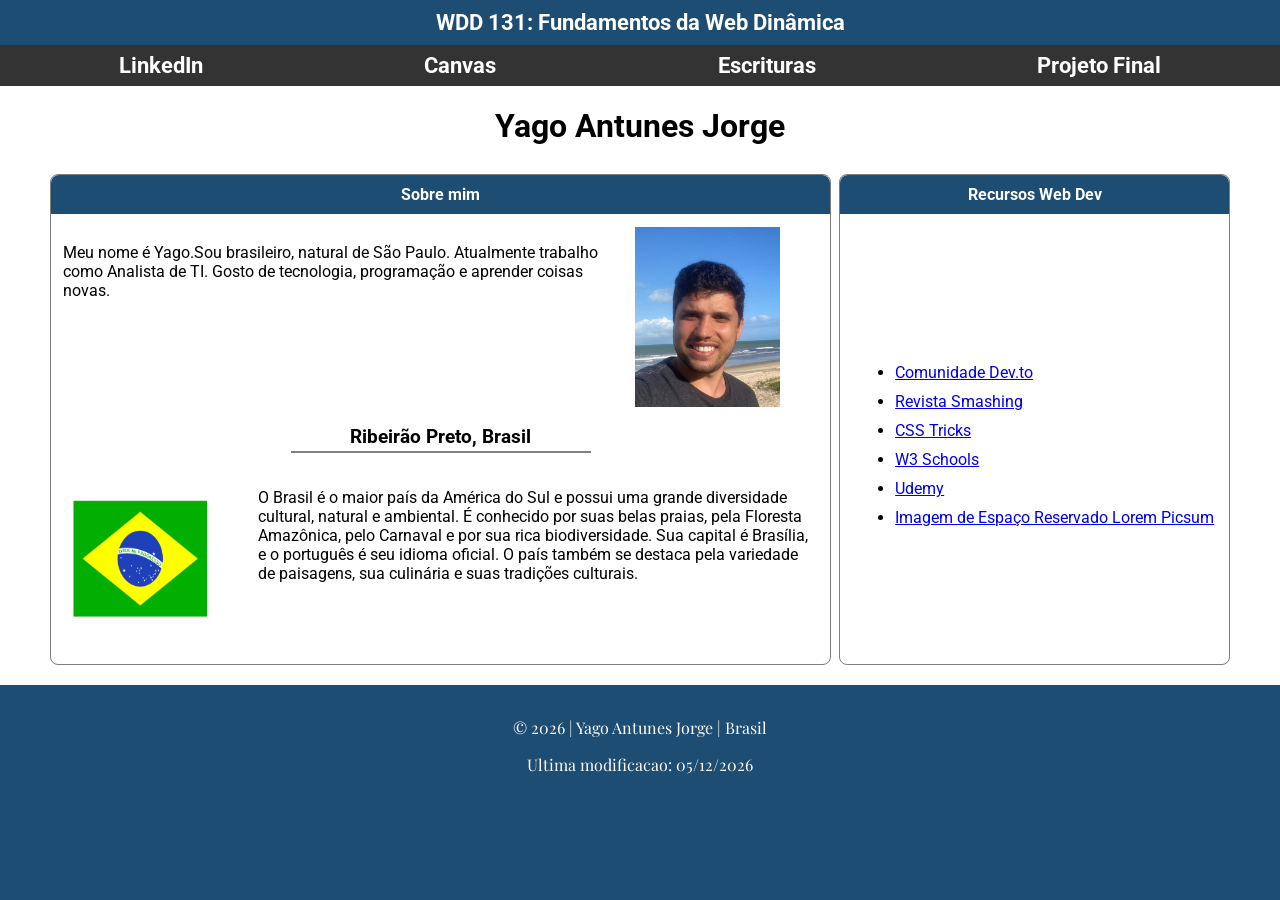
<file: index.html>
<!DOCTYPE html>
<html lang="pt-br">

<head>
    <meta charset="UTF-8">
    <meta name="viewport" content="width=device-width, initial-scale=1.0">

    <meta name="author" content="Yago Antunes Jorge">
    <meta name="description"
        content="Projeto módulo WDD 131 - Fundamentos da Web Dinâmica, para praticar criacao de paginas web utilizando HTML e CSS.">

    <link rel="stylesheet" href="estilos/base.css">

    <link rel="preconnect" href="https://fonts.googleapis.com">
    <link rel="preconnect" href="https://fonts.gstatic.com" crossorigin>
    <link
        href="https://fonts.googleapis.com/css2?family=Playfair+Display:ital,wght@0,400..900;1,400..900&family=Roboto:ital,wght@0,100..900;1,100..900&display=swap"
        rel="stylesheet">

    <script src="scripts/obterdatas.js" defer></script>

    <title>WDD 131 Fundamentos da Web Dinâmica - Yago Antunes Jorge</title>

</head>

<body>
    <header>
        <span id="titulo-curso">WDD 131: Fundamentos da Web Dinâmica</span>
        <nav class="navigation">
            <a href="https://br.linkedin.com/">LinkedIn</a>
            <a href="https://byupw.instructure.com/">Canvas</a>
            <a href="https://www.churchofjesuschrist.org/study/scriptures/bofm/1-ne/3?lang=por&id=p7#p7">Escrituras</a>
            <a href="#">Projeto Final</a>
        </nav>
    </header>

    <main>
        <h1>Yago Antunes Jorge</h1>
        <section class="card">
            <h2>Sobre mim</h2>
            <div class="sobre-mim">
                <p>
                    Meu nome é Yago.Sou brasileiro, natural de São Paulo. Atualmente trabalho como
                    Analista de TI. Gosto de tecnologia,
                    programação e aprender coisas novas.
                </p>

                <img src="imagens/perfil.jpg" alt="Minha foto">
            </div>

            <h3>Ribeirão Preto, Brasil</h3>

            <div class="sobre-mim">

                <img src="imagens/bandeira-do-brasil.png" alt="Bandeira do Brasil">

                <p>
                    O Brasil é o maior país da América do Sul e possui uma grande diversidade cultural, natural e
                    ambiental.
                    É conhecido por suas belas praias, pela Floresta Amazônica, pelo Carnaval e por sua rica
                    biodiversidade.
                    Sua capital é Brasília, e o português é seu idioma oficial.
                    O país também se destaca pela variedade de paisagens, sua culinária e suas tradições culturais.
                </p>


            </div>

        </section>

        <section class="card right">
            <h2>Recursos Web Dev</h2>

            <ul>
                <li><a href="#">Comunidade Dev.to</a></li>
                <li><a href="#">Revista Smashing</a></li>
                <li><a href="#">CSS Tricks</a></li>
                <li><a href="#">W3 Schools</a></li>
                <li><a href="#">Udemy</a></li>
                <li><a href="#">Imagem de Espaço Reservado Lorem Picsum</a></li>
            </ul>
        </section>
    </main>

    <footer>
        <p>&copy; <span id="anoatual"></span> | Yago Antunes Jorge | Brasil</p>
        <p id="ultimaModificacao"></p>
    </footer>

</body>

</html>
</file>
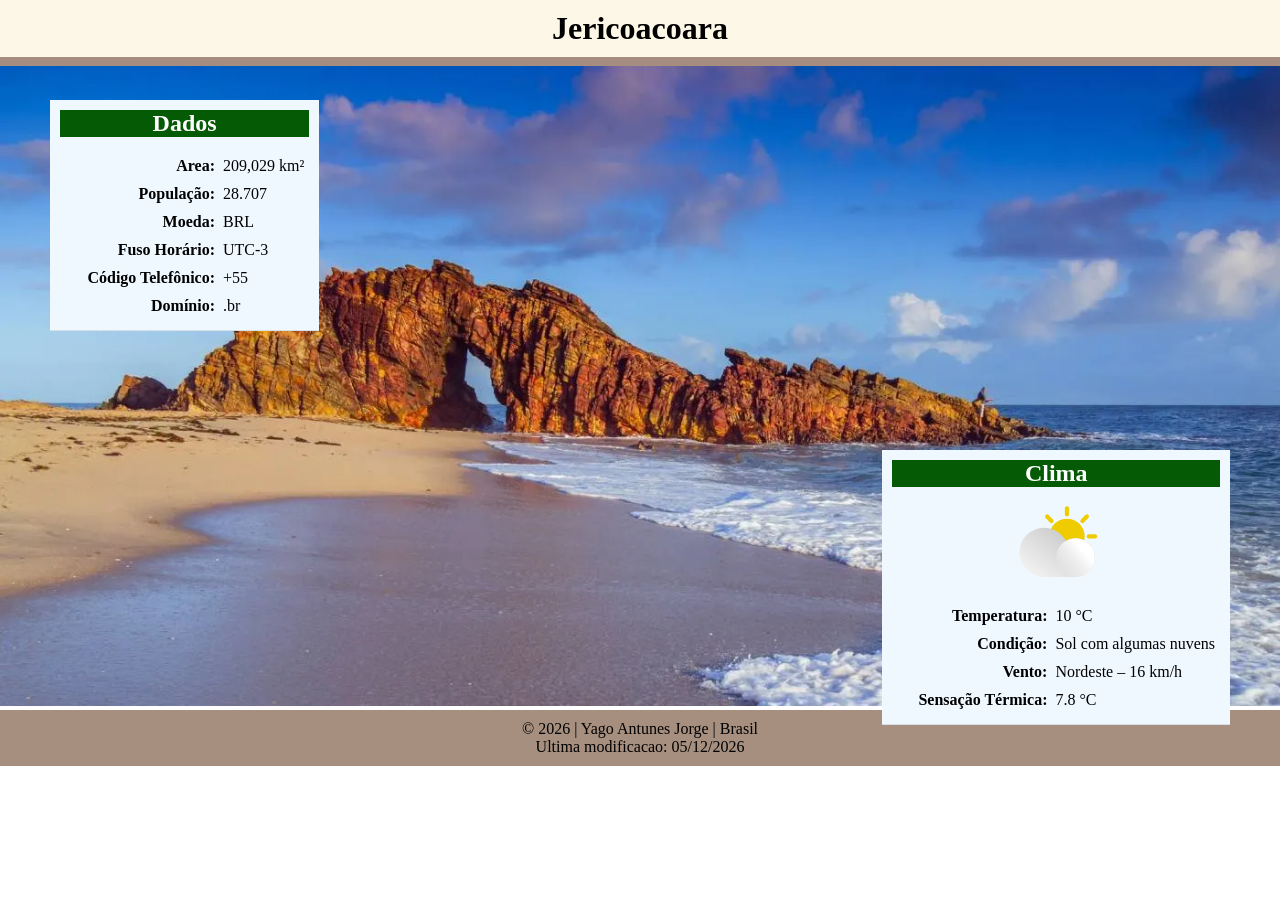
<file: local.html>
<!DOCTYPE html>
<html lang="en">

<head>
    <meta charset="UTF-8">
    <meta name="viewport" content="width=device-width, initial-scale=1.0">
    <meta name="description" content="">
    <meta name="author" content="Yago Antunes Jorge">
    <link rel="stylesheet" href="estilos/local.css">
    <script src="scripts/local.js" defer></script>
    <title>Document</title>
</head>

<body>
    <header>
        <h1>Jericoacoara</h1>
    </header>
    <main>
        <picture>
            <source srcset="imagens/jericoacoara-small.webp" media="(max-width: 624px)">
            <img src="imagens/jericoacoara-large.webp" alt="praia-de-jericoacoara" width="100%" height="auto">
        </picture>
        <section class="section-left">
            <h2>Dados</h2>
            <div class="dados">
                <p id="area"><strong>Area:</strong><span></span></p>
                <p id="populacao"><strong>População:</strong><span></span></p>
                <p id="moeda"><strong>Moeda:</strong><span></span></p>
                <p id="fuso"><strong>Fuso Horário:</strong><span></span></p>
                <p id="ccode"><strong>Código Telefônico:</strong><span></span></p>
                <p id="dominio"><strong>Domínio:</strong><span></span></p>
            </div>
        </section>

        <section class="section-right">
            <h2>Clima</h2>
            <img src="imagens/icone-clima.svg" alt="Sol" width="90px">
            <div class="dados">
                <p id="temperatura"><strong>Temperatura:</strong><span></span></p>
                <p id="condicao"><strong>Condição:</strong><span></span></p>
                <p id="vento"><strong>Vento:</strong><span></span></p>
                <p id="sensacaoter"><strong>Sensação Térmica:</strong><span></span></p>
            </div>
        </section>
    </main>
    <footer>
        <p>&copy; <span id="anoatual"></span> | Yago Antunes Jorge | Brasil</p>
        <p id="ultimaModificacao"></p>
    </footer>
</body>

</html>
</file>
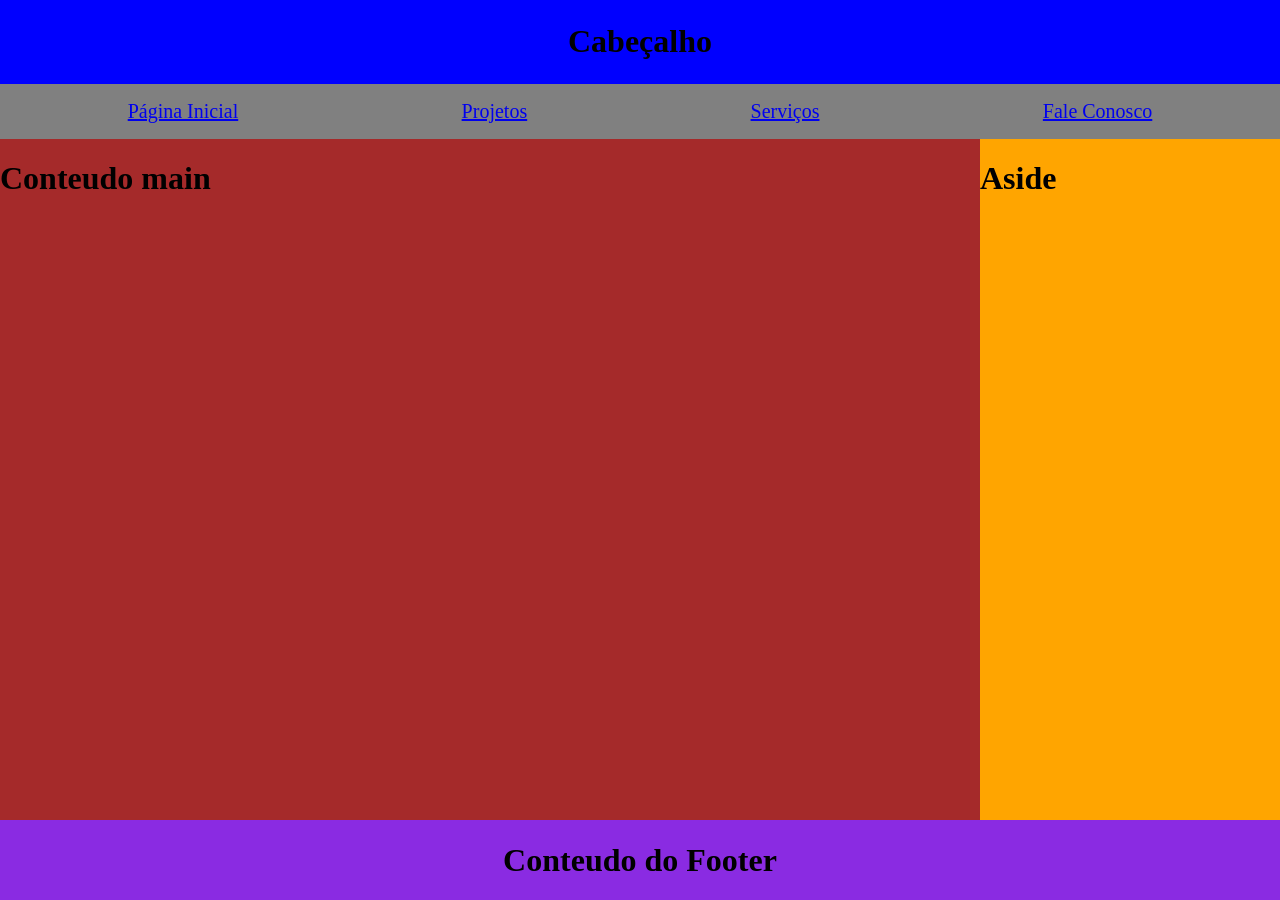
<file: semana01/layout-basico.html>
<!DOCTYPE html>
<html lang="en">

<head>
    <meta charset="UTF-8">
    <meta name="viewport" content="width=device-width, initial-scale=1.0">
    <link rel="stylesheet" href="estilos/layout.css">
    <title>Yago Antunes Jorge | WDD 131</title>
</head>

<body>
    <header>
        <h1>Cabeçalho</h1>
    </header>

    <nav class="navigation">
        <a href="#">Página Inicial</a>
        <a href="#">Projetos</a>
        <a href="#">Serviços</a>
        <a href="#">Fale Conosco</a>
    </nav>

    <main>
        <h1>Conteudo main</h1>
    </main>

    <div class="aside">
        <h1>Aside</h1>
    </div>

    <footer>
        <h1>Conteudo do Footer</h1>
    </footer>

</body>

</html>
</file>
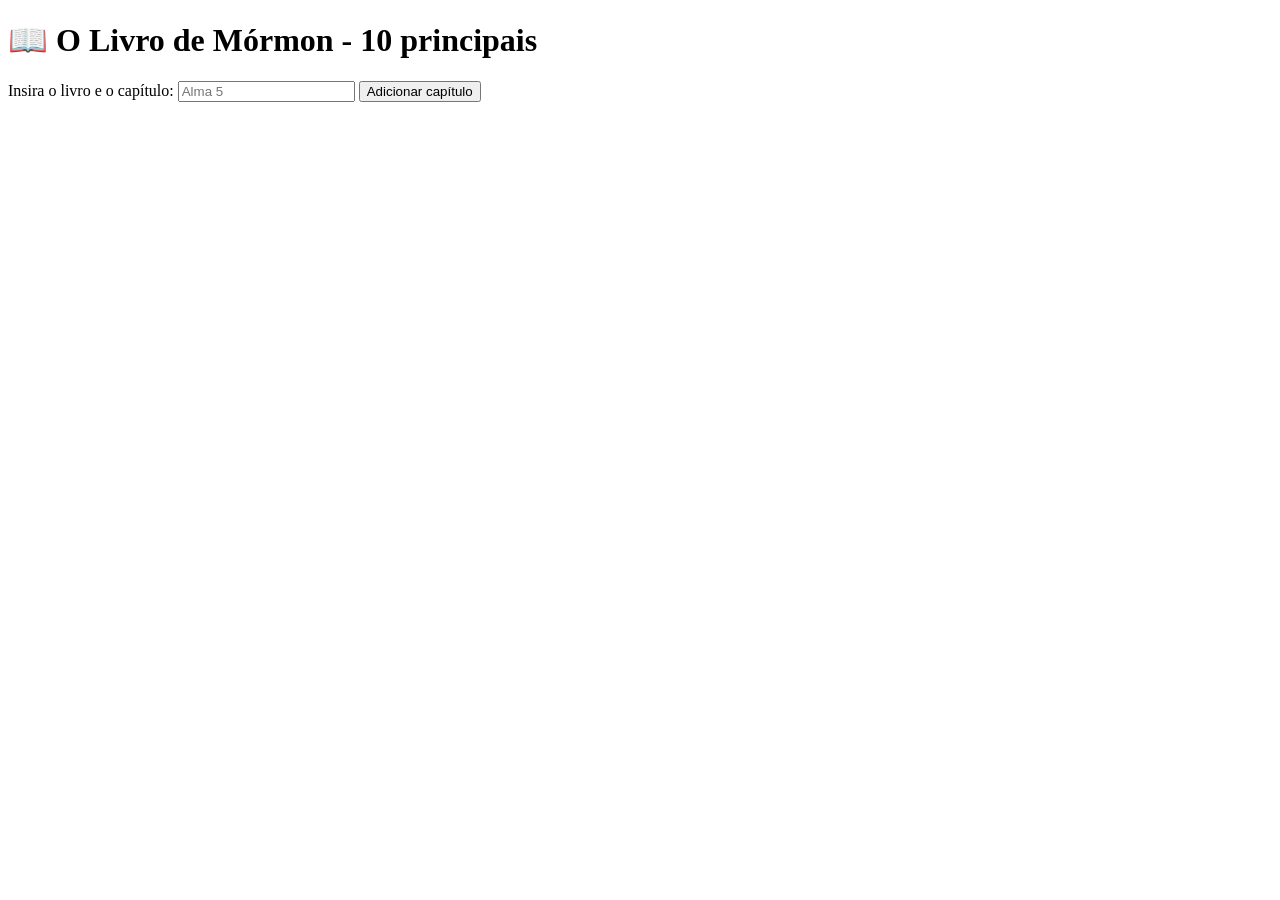
<file: semana02/bom.html>
<!DOCTYPE html>
<html lang="en">

<head>
    <meta charset="UTF-8">
    <meta name="viewport" content="width=device-width, initial-scale=1.0">
    <meta name="description" content="">
    <meta name="author" content="Yago Antunes Jorge">
    <title>Wdd131</title>
</head>

<body>
    <h1>📖
        O Livro de Mórmon - 10 principais</h1>
    <main>
        <label for="favchap">Insira o livro e o capítulo: </label>
        <input type="text" id="favchap" placeholder="Alma 5">
        <button type="submit">Adicionar capítulo</button>
        <ul id="list"></ul>
    </main>
    <script src="scripts/bom.js"></script>
</body>

</html>
</file>
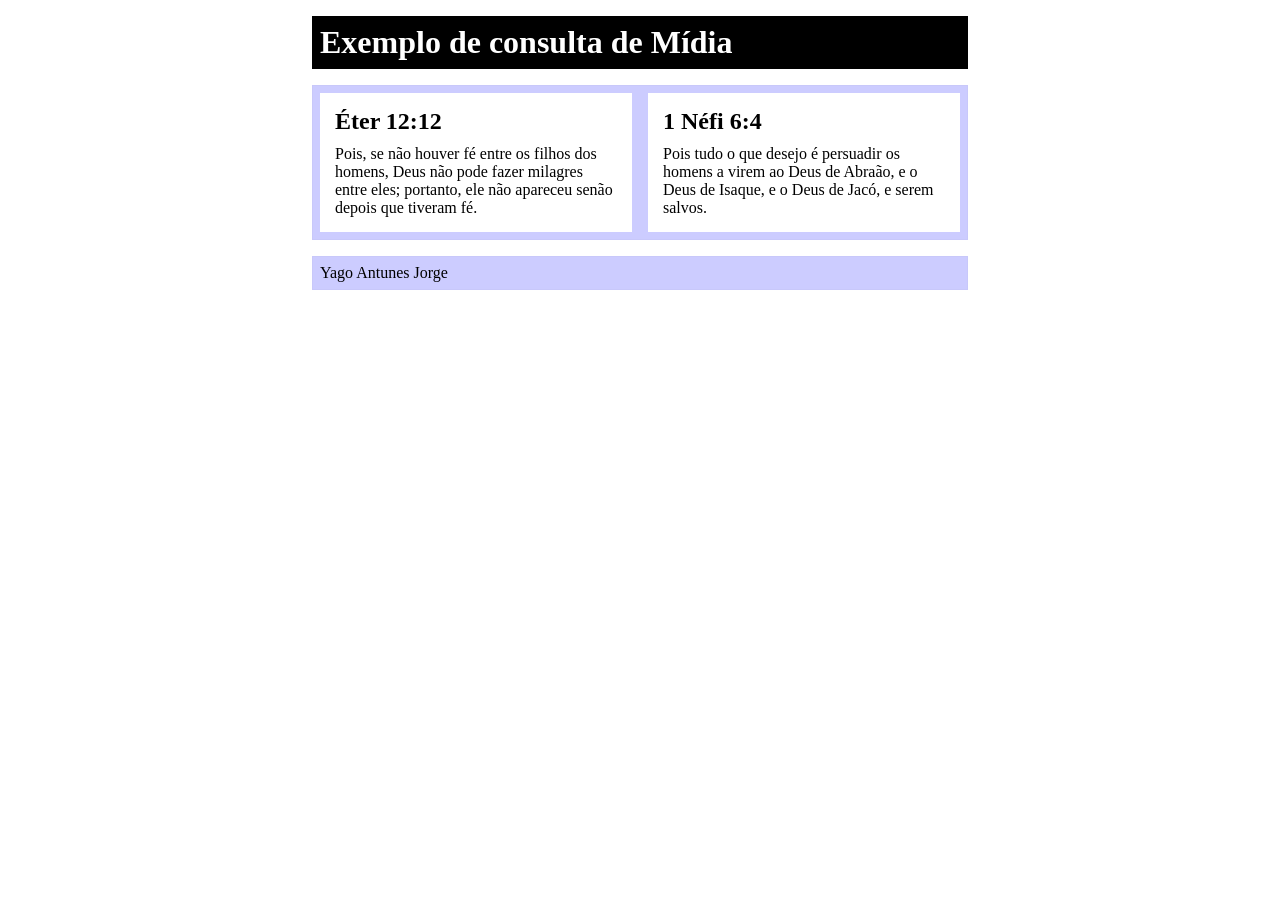
<file: semana02/consulta-de-midia.html>
<!DOCTYPE html>
<html lang="en">

<head>
    <meta charset="UTF-8">
    <meta name="viewport" content="width=device-width, initial-scale=1.0">
    <meta name="description"
        content="Desenvolvendo páginas web responsivas que sigam as melhores práticas e usem HTML e CSS válidos.">
    <meta name="author" content="Yago Antunes Jorge">

    <link rel="preconnect" href="https://fonts.googleapis.com">
    <link rel="preconnect" href="https://fonts.gstatic.com" crossorigin>
    <link
        href="https://fonts.googleapis.com/css2?family=Roboto+Serif:ital,opsz,wght@0,8..144,100..900;1,8..144,100..900&display=swap"
        rel="stylesheet">

    <link rel="stylesheet" href="estilos/consulta-de-midia.css">
    <link rel="stylesheet" href="estilos/consulta-de-midia-grande.css">

    <title>Wdd131</title>

</head>

<body>
    <header>
        <h1>Exemplo de consulta de Mídia</h1>
    </header>
    <main>
        <section>
            <h2>Éter 12:12</h2>
            <p>Pois, se não houver fé entre os filhos dos homens, Deus não pode fazer milagres entre eles; portanto, ele
                não apareceu senão depois que tiveram fé.</p>
        </section>
        <section>
            <h2>1 Néfi 6:4</h2>
            <p>Pois tudo o que desejo é persuadir os homens a virem ao Deus de Abraão, e o Deus de Isaque, e o Deus de
                Jacó, e serem salvos.</p>
        </section>
    </main>
    <footer>
        Yago Antunes Jorge
    </footer>

</body>

</html>
</file>
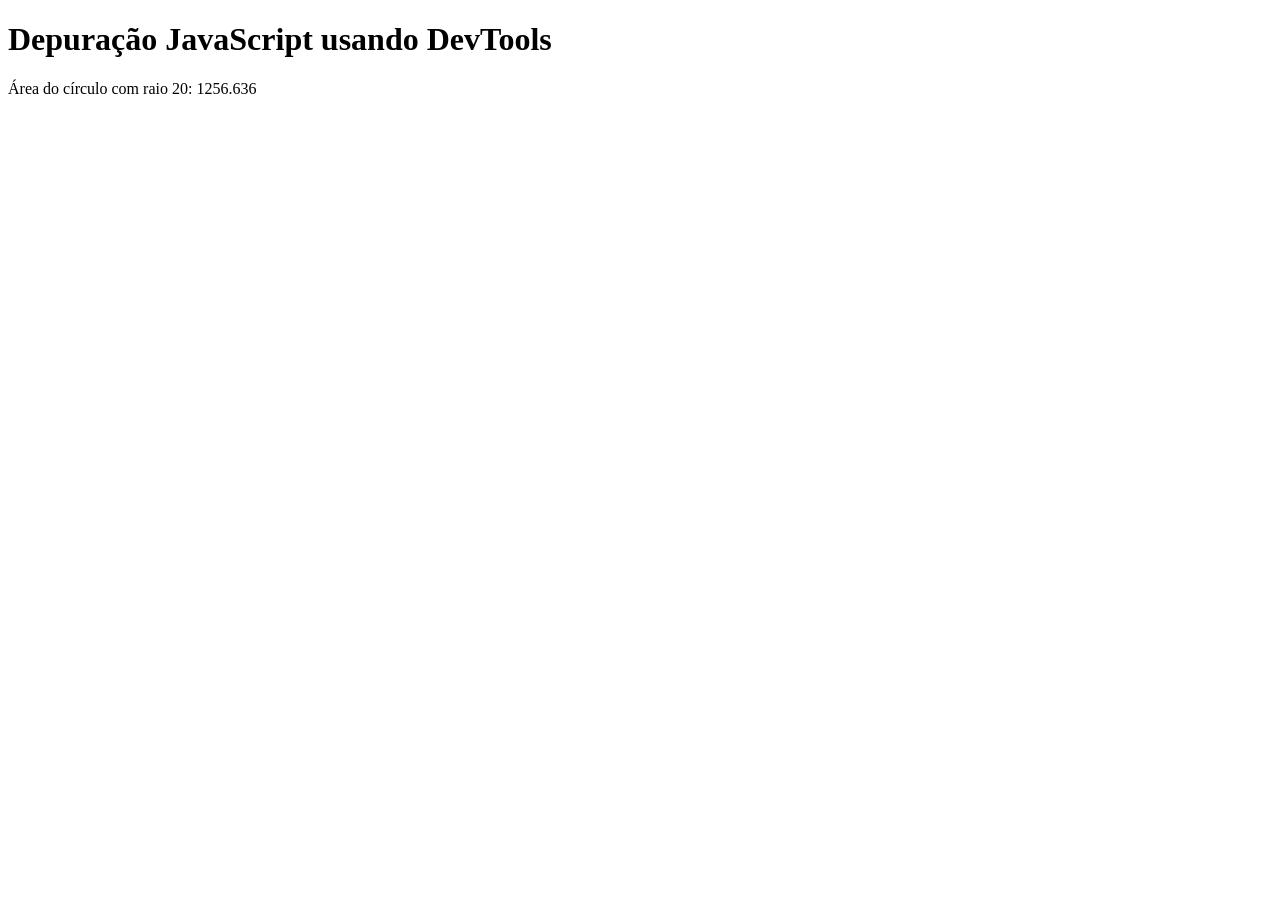
<file: semana02/depuracao.html>
<!DOCTYPE html>
<html lang="en">

<head>
    <meta charset="UTF-8">
    <meta name="viewport" content="width=device-width, initial-scale=1.0">
    <title>Document</title>
    <script src="scripts/depuracao.js" defer></script>
</head>

<body>
    <h1>Depuração JavaScript usando DevTools</h1>
    <p>Área do círculo com raio <span id="raio"></span>: <span id="area"></span></p>

</body>

</html>
</file>
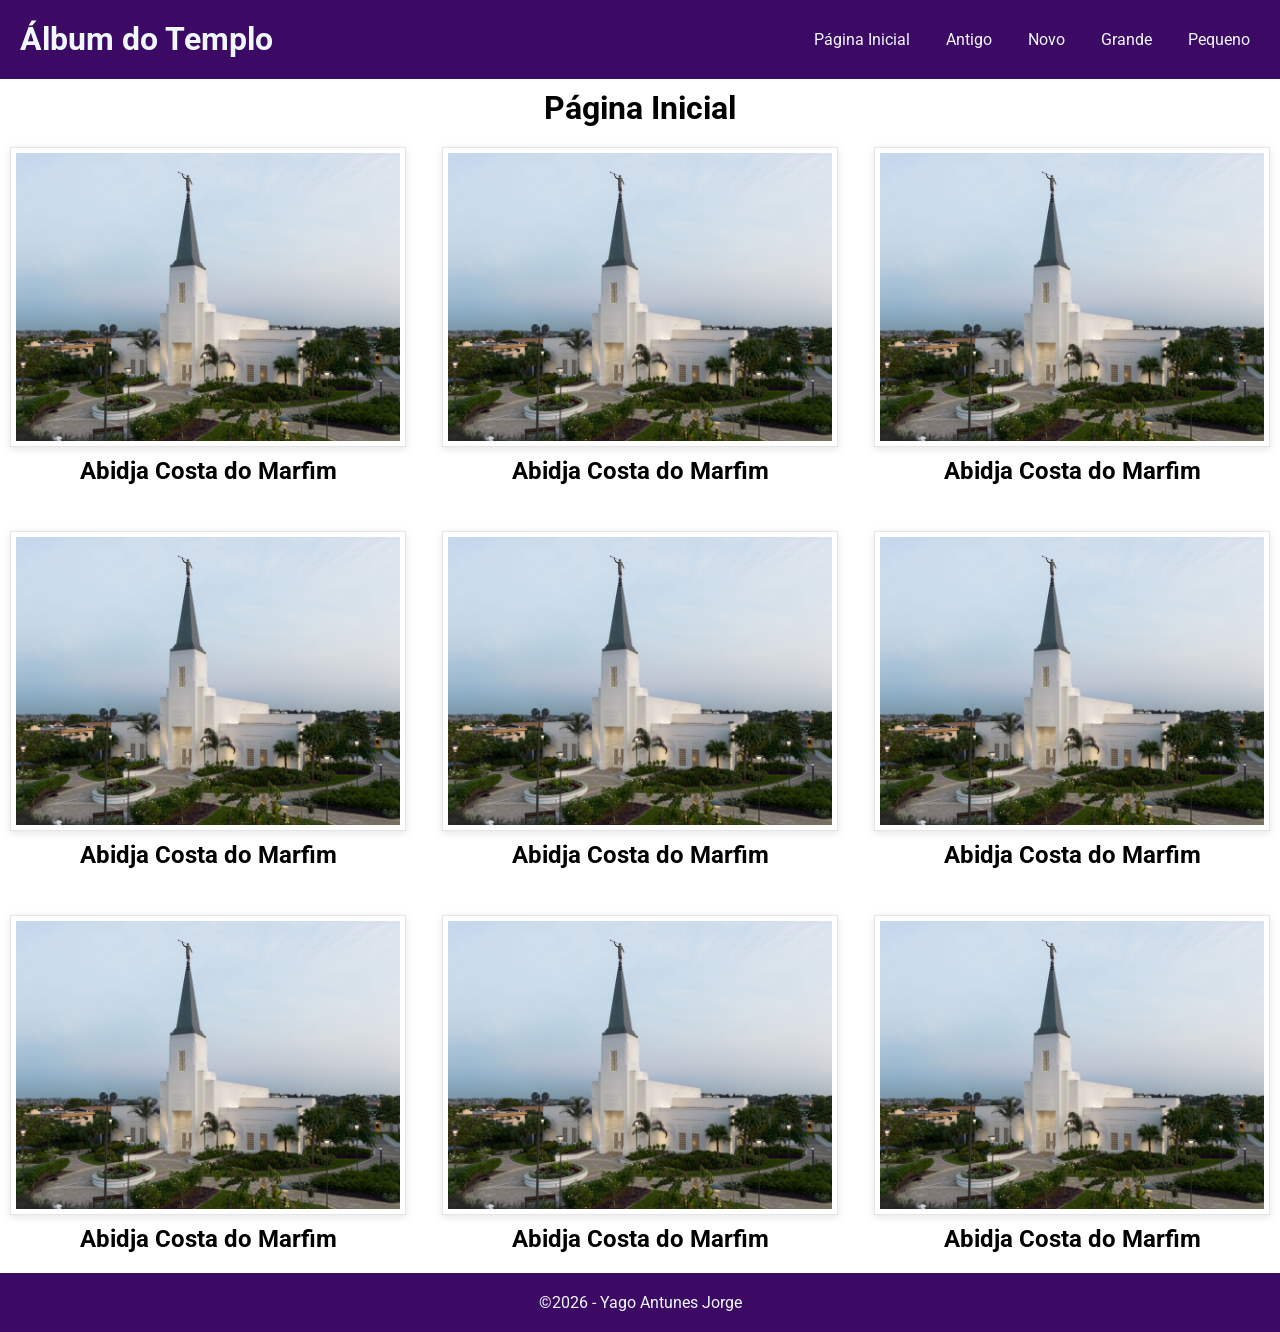
<file: semana02/templos.html>
<!DOCTYPE html>
<html lang="en">

<head>
    <meta charset="UTF-8">
    <meta name="viewport" content="width=device-width, initial-scale=1.0">
    <meta name="description" content="Pagina responsiva com album de fotos dos templos sud.">
    <meta name="author" content="Yago Antunes Jorge">

    <link rel="preconnect" href="https://fonts.googleapis.com">
    <link rel="preconnect" href="https://fonts.gstatic.com" crossorigin>
    <link
        href="https://fonts.googleapis.com/css2?family=Playfair+Display:ital,wght@0,400..900;1,400..900&family=Roboto:ital,wght@0,100..900;1,100..900&display=swap"
        rel="stylesheet">

    <link rel="stylesheet" href="estilos/templos.css">
    <link rel="stylesheet" href="estilos/templos-grandes.css">

    <script src="scripts/templo.js" defer></script>

    <title>WDD131 - Pagina responsiva</title>
</head>

<body>
    <header>
        <div class="container">
            <h1>Álbum do Templo</h1>
            <button id="menu"></button>
        </div>
        <nav>
            <ul>
                <li><a href="#">Página Inicial</a></li>
                <li><a href="#">Antigo</a></li>
                <li><a href="#">Novo</a></li>
                <li><a href="#">Grande</a></li>
                <li><a href="#">Pequeno</a></li>
            </ul>
        </nav>

    </header>

    <main>
        <h1>Página Inicial</h1>
        <div id="galeria">
            <figure>
                <img src="imagens/abidja-costa-do-marfim.jpeg" alt="templo-de-abidja">
                <h2>Abidja Costa do Marfim</h2>
            </figure>
            <figure>
                <img src="imagens/abidja-costa-do-marfim.jpeg" alt="templo-de-abidja">
                <h2>Abidja Costa do Marfim</h2>
            </figure>
            <figure>
                <img src="imagens/abidja-costa-do-marfim.jpeg" alt="templo-de-abidja">
                <h2>Abidja Costa do Marfim</h2>
            </figure>
            <figure>
                <img src="imagens/abidja-costa-do-marfim.jpeg" alt="templo-de-abidja">
                <h2>Abidja Costa do Marfim</h2>
            </figure>
            <figure>
                <img src="imagens/abidja-costa-do-marfim.jpeg" alt="templo-de-abidja">
                <h2>Abidja Costa do Marfim</h2>
            </figure>
            <figure>
                <img src="imagens/abidja-costa-do-marfim.jpeg" alt="templo-de-abidja">
                <h2>Abidja Costa do Marfim</h2>
            </figure>
            <figure>
                <img src="imagens/abidja-costa-do-marfim.jpeg" alt="templo-de-abidja">
                <h2>Abidja Costa do Marfim</h2>
            </figure>
            <figure>
                <img src="imagens/abidja-costa-do-marfim.jpeg" alt="templo-de-abidja">
                <h2>Abidja Costa do Marfim</h2>
            </figure>
            <figure>
                <img src="imagens/abidja-costa-do-marfim.jpeg" alt="templo-de-abidja">
                <h2>Abidja Costa do Marfim</h2>
            </figure>
        </div>
    </main>

    <footer>
        &copy;2026 - Yago Antunes Jorge
    </footer>

</body>

</html>
</file>
<file: estilos/base.css>
body {
    display: grid;
    min-height: 100vh;
    grid-template: auto auto 1fr auto / 1fr;
    font-family: "Roboto", sans-serif;
    margin: 0;
}

header {
    background: #1D4D72;
    color: white;
    font-size: 22px;
    font-weight: bold;
    display: flex;
    flex-direction: column;
    text-align: center;
}

header span {
    margin-top: 10px;
}


header nav {
    margin-top: 10px;
}

.navigation {
    display: flex;
    align-items: center;
    justify-content: space-around;
    padding: 8px;
    background-color: #333333;
}

.navigation a {
    color: white;
    text-decoration: none;
}

.navigation a:hover {
    color: #097cd4;
    text-decoration: underline;
    text-decoration-color: antiquewhite;
}

main {
    display: grid;
    grid-template: 80px 1fr / 2fr 1fr;
    gap: 8px;
    text-align: center;
    margin-right: 50px;
    margin-left: 50px;
    margin-bottom: 20px;
}

main h1 {
    grid-column: 1 / 3;
    display: flex;
    justify-content: center;
    align-items: center;
}

.card {
    border: 1px solid gray;
    border-radius: 8px;
}


.card h2 {
    font-size: medium;
    border-radius: 8px 8px 0 0;
    background: #1D4D72;
    color: white;
    padding: 10px;
    margin-top: 0;
}

.sobre-mim {
    display: flex;
    gap: 15px;
    margin: 12px;
    margin-right: 20px;
    text-align: left;
}

.sobre-mim img {
    width: 150px;
    height: 180px;
    margin-right: 30px;
}

.card h3 {
    border-bottom: 2px solid gray;
    padding-bottom: 3px;
    margin-left: auto;
    margin-right: auto;
    text-align: center;
    width: 300px;
}

.right {
    display: flex;
    flex-direction: column;

}

.right ul {
    display: flex;
    flex-direction: column;
    margin: auto;
    text-align: left;
    gap: 10px;
}

footer {
    text-align: center;
    padding: 1rem;
    background-color: #1D4D72;
    color: white;
    font-family: "Playfair Display", serif;
}
</file>
<file: estilos/local.css>
:root {
    --cor-primaria: #055a05;
    --cor-secundaria: #f4a261;
    --cor-destaque1: #fdf6e4e1;
    --cor-destaque2: #A68F7F;
    --fonte-titulo: "Times New Roman", "Georgia", serif;
    --fonte-body: Arial, Helvetica, sans-serif;
}

* {
    margin: 0;
    padding: 0;
    box-sizing: border-box;
}

header {
    background-color: var(--cor-destaque1);
    padding: 10px;
    text-align: center;
    border-bottom: 9px solid #67443494;
}

picture img {
    border-bottom: 3px solid #67443494;
}

section {
    border-bottom: 1px solid rgb(0 0 0 / 0.1);
    padding: 10px;
}

section h2 {
    text-align: center;
}

section p {
    padding: 5px;
}

.dados {
    width: fit-content;
    margin: 15px auto 0;
}

.dados p {
    text-align: left;
}

.dados strong {
    display: inline-block;
    width: 150px;
    text-align: right;
    margin-right: 8px;
}

section img {
    display: block;
    margin: 10px auto;
}

footer {
    background-color: var(--cor-destaque2);
    text-align: center;
    padding: 10px;

}

/* Media query */
@media screen and (min-width: 600px) {


    picture {
        flex: 1;
    }

    picture img {
        position: relative;
        border: none;
    }

    .section-left {
        position: absolute;
        background-color: aliceblue;
        top: 100px;
        left: 50px;

    }

    .section-right {
        position: absolute;
        background-color: aliceblue;
        top: 450px;
        right: 50px;
    }

    section h2 {
        background-color: #055a05;
        color: white;
    }





}
</file>
<file: semana01/estilos/layout.css>
body {
    display: grid;
    min-height: 100vh;
    grid-template: auto auto 1fr auto / 1fr 300px;
    margin: 0;
}

header {
    background: blue;
    grid-column: 1 / 3;
    padding: 2px;
    text-align: center;
}

.navigation {
    background: grey;
    padding: 1rem;
    display: flex;
    align-items: center;
    justify-content: space-around;
    grid-column: 1 / 3;
}

.navigation a {

    font-size: 20px;
    text-align: center;
}

main {
    background: brown;
    grid-column: 1 / 2;
}

.aside {
    background: orange;
    grid-column: 2 / 3;
}

footer {
    background: blueviolet;
    text-align: center;
    grid-column: 1 / 3;

}
</file>
<file: semana02/estilos/consulta-de-midia.css>
* {
    margin: 0;
}

header,
main,
footer {
    max-width: 640px;
    margin: 1rem auto;
    border: 1px solid rgb(0 0 0 / 2%);
    background-color: #CCCCFF;
    padding: 7px;
}

main {
    display: grid;
    grid-template-columns: 1fr;
    gap: 1rem;
}

section {
    padding: 10px;
    background-color: #FFFFFF;
}

section p,
h2 {
    padding: 5px;
}
</file>
<file: semana02/estilos/consulta-de-midia-grande.css>
@media screen and (min-width: 500px) {
    header {
        background-color: black;
        color: white;
    }

    main {
        grid-template-columns: 1fr 1fr;
    }
}
</file>
<file: semana02/estilos/templos.css>
* {
    margin: 0;
    padding: 0;
    box-sizing: border-box;
    font-family: 'roboto', sans-serif;
}

header,
footer {
    background-color: #3C0A64;
    color: aliceblue;
    padding: 20px;
}

header {
    display: flex;
    flex-direction: column;
    justify-content: space-between;
    align-items: left;
    gap: 1rem;
}

.container {
    display: flex;
}

nav {
    display: none;
}

nav.open {
    display: block;
}

nav ul {
    display: grid;
    grid-template-columns: 1fr;
    gap: 1rem;
}

nav a:hover {
    background-color: black;
}

nav a {
    padding: 10px;
    border-radius: 10px;
}

ul {
    list-style: none;
    display: flex;
    flex-wrap: wrap;
    align-items: center;
}

ul li {
    flex: 1 1 auto;
}

ul,
a {
    display: block;
    color: aliceblue;
    text-decoration: none;
}

#menu {
    margin-left: auto;
    font-size: 1.5rem;
    border: 0;
    background: none;
    color: aliceblue;
}

#menu:hover {
    cursor: pointer;
    transform: scale(1.1);
}


#menu::before {
    content: "☰";
}

#menu.open::before {
    content: "❌";
}

main {
    width: 100%;
    margin: 0 auto;
}

main h1 {
    text-align: center;
    padding: 10px;
}


figure {
    padding: 10px;
}


#galeria {
    display: grid;
    grid-template-columns: 1fr;
    gap: 1rem;
}

#galeria img {
    width: 100%;
    height: auto;
    display: block;
    padding: 5px;
    box-shadow: 0 2px 8px rgb(0 0 0 / 10%);
    border: 1px solid rgb(0 0 0 / 10%);
}

figure h2 {
    display: block;
    text-align: center;
    padding: 10px;
}

footer {
    text-align: center;
}
</file>
<file: semana02/estilos/templos-grandes.css>
@media screen and (min-width: 60rem) {

    header {
        flex-direction: row;
    }

    #menu {
        display: none;
    }

    nav {
        display: block;
    }

    #galeria {
        grid-template-columns: repeat(3, 1fr);
    }

    nav ul {
        display: flex;
    }
}
</file>
